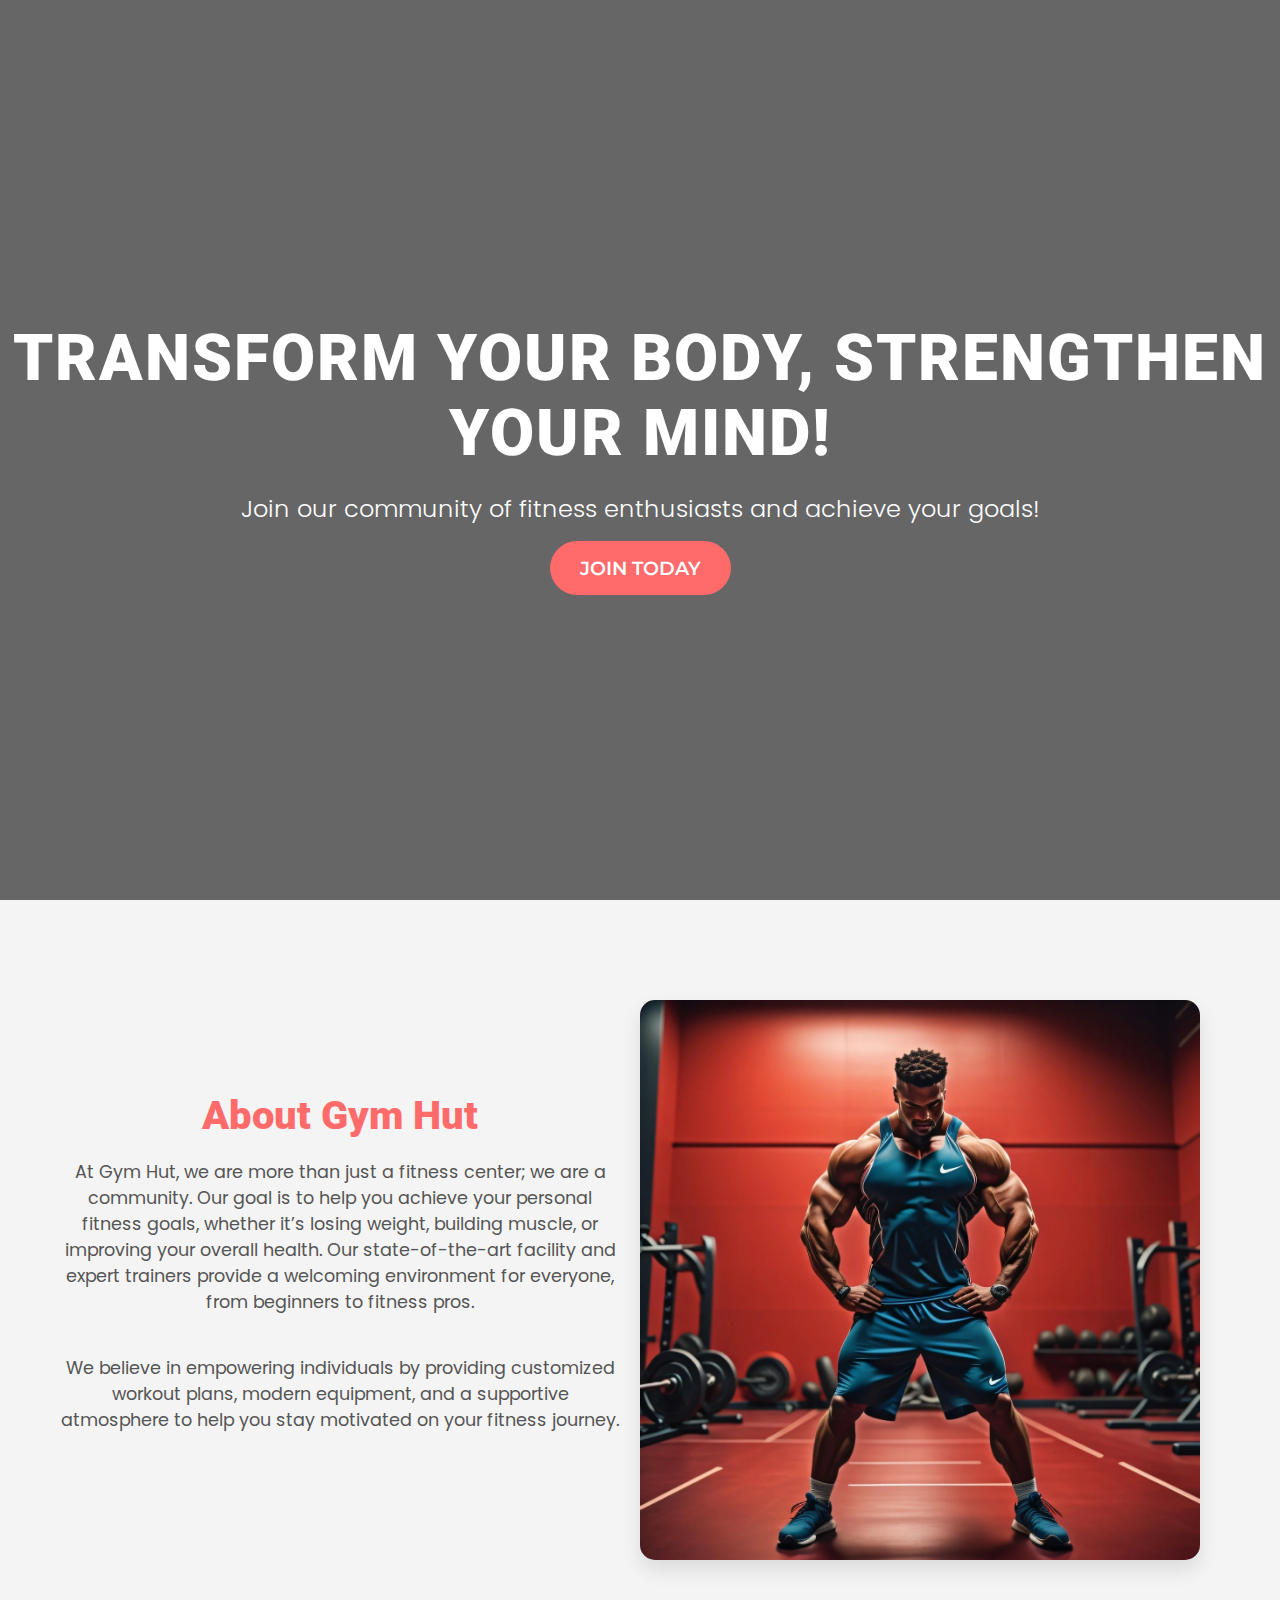
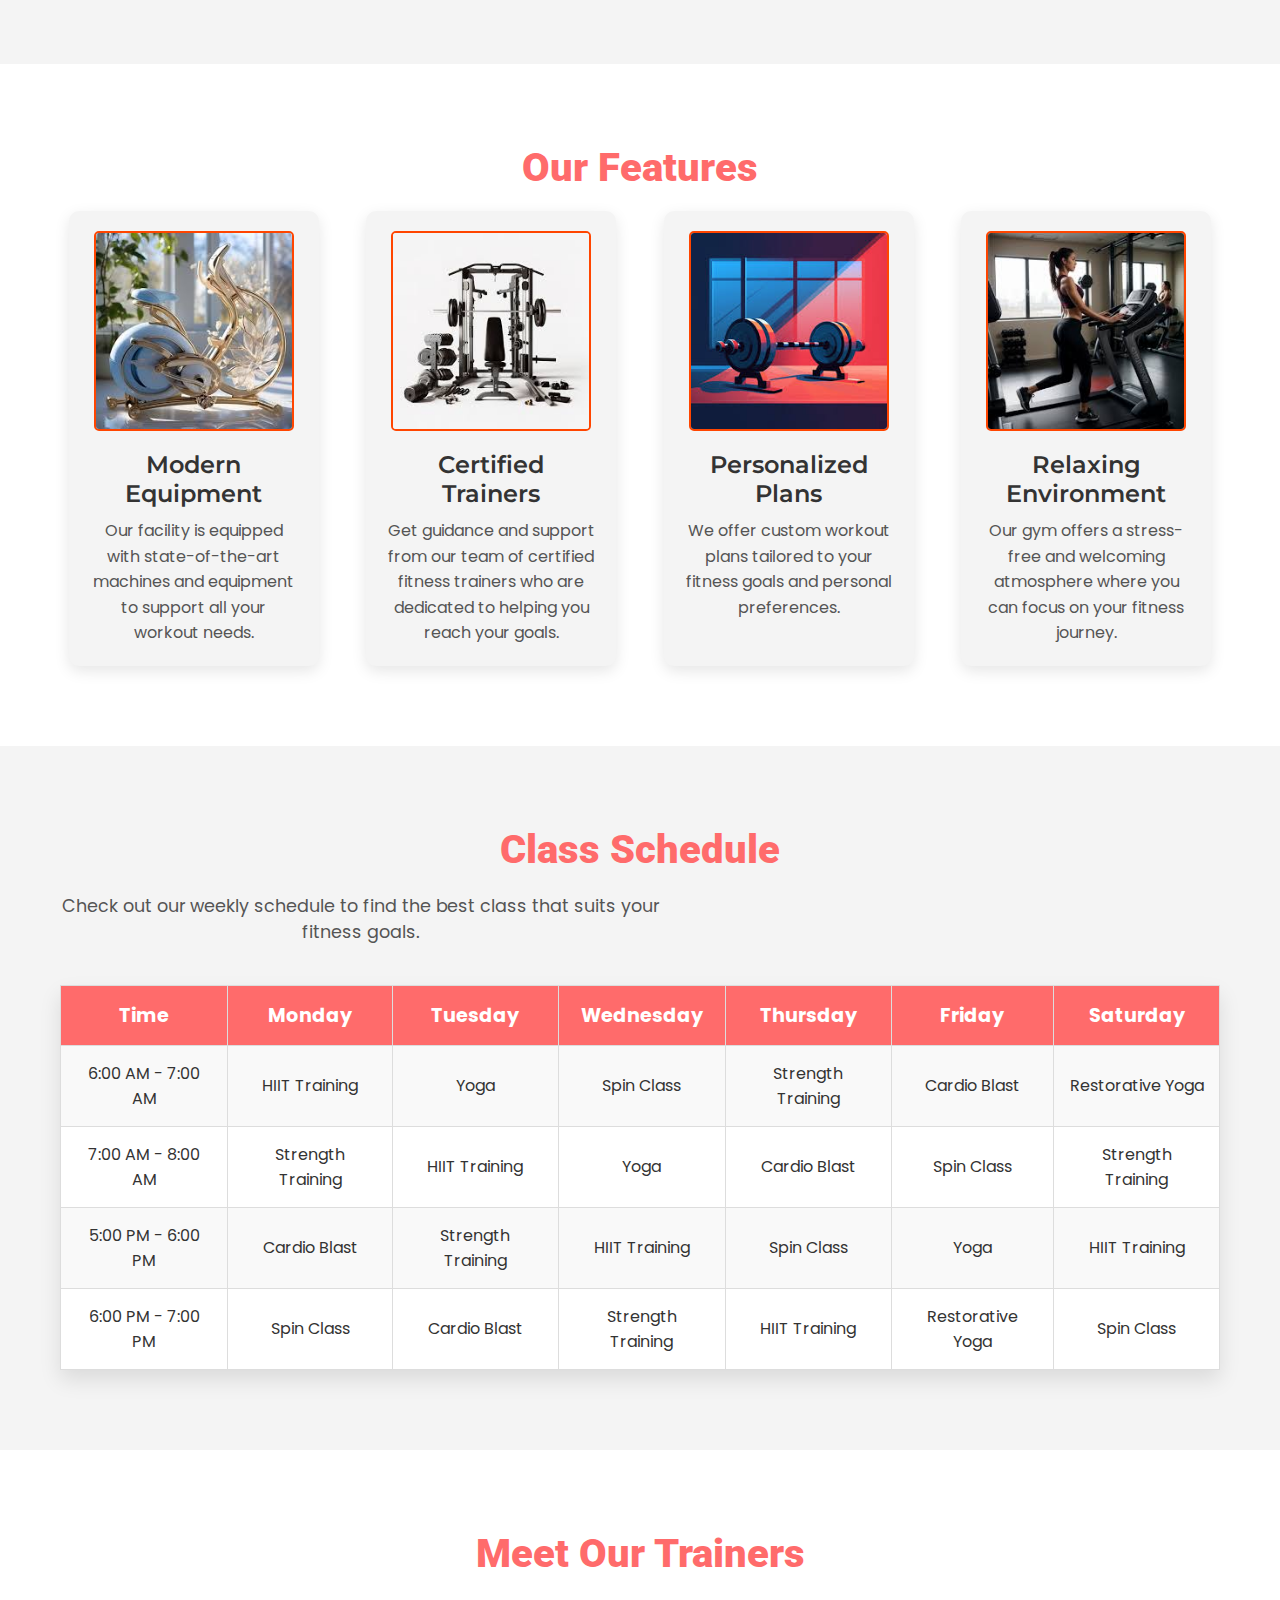
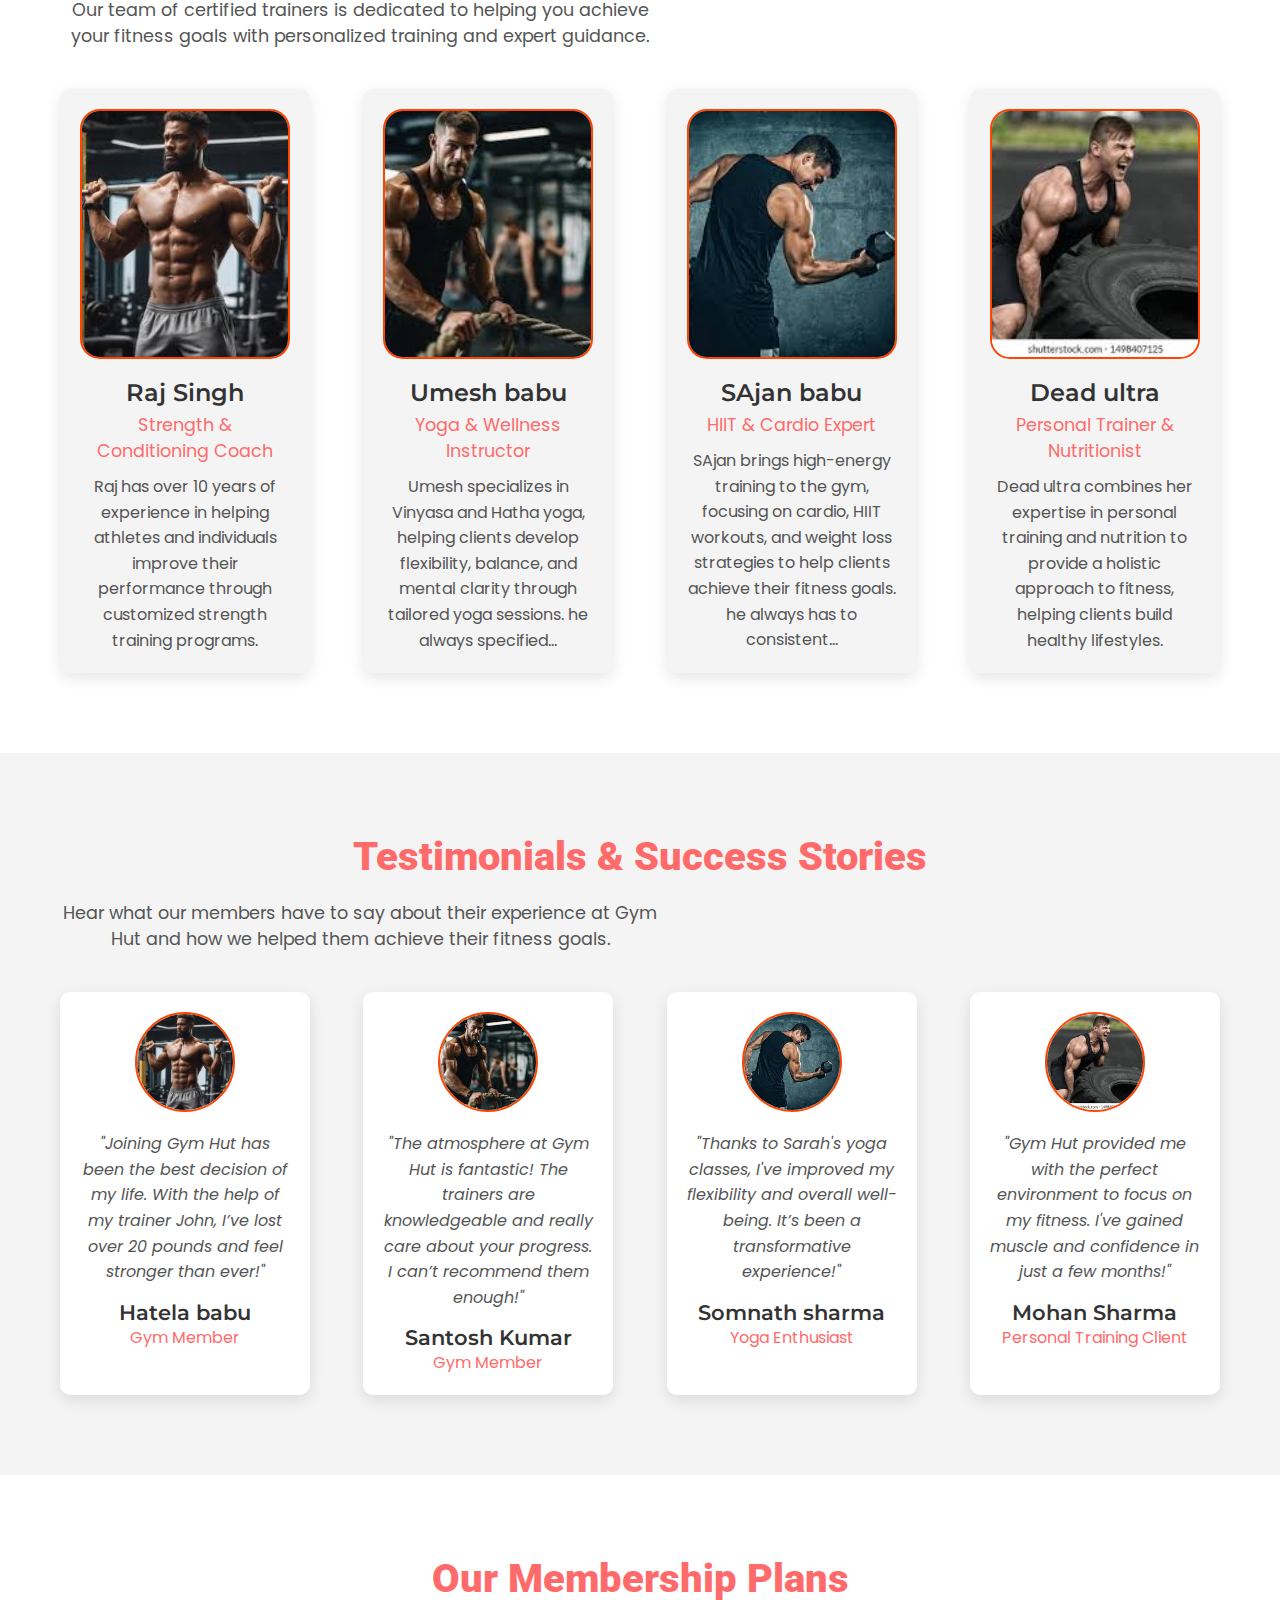
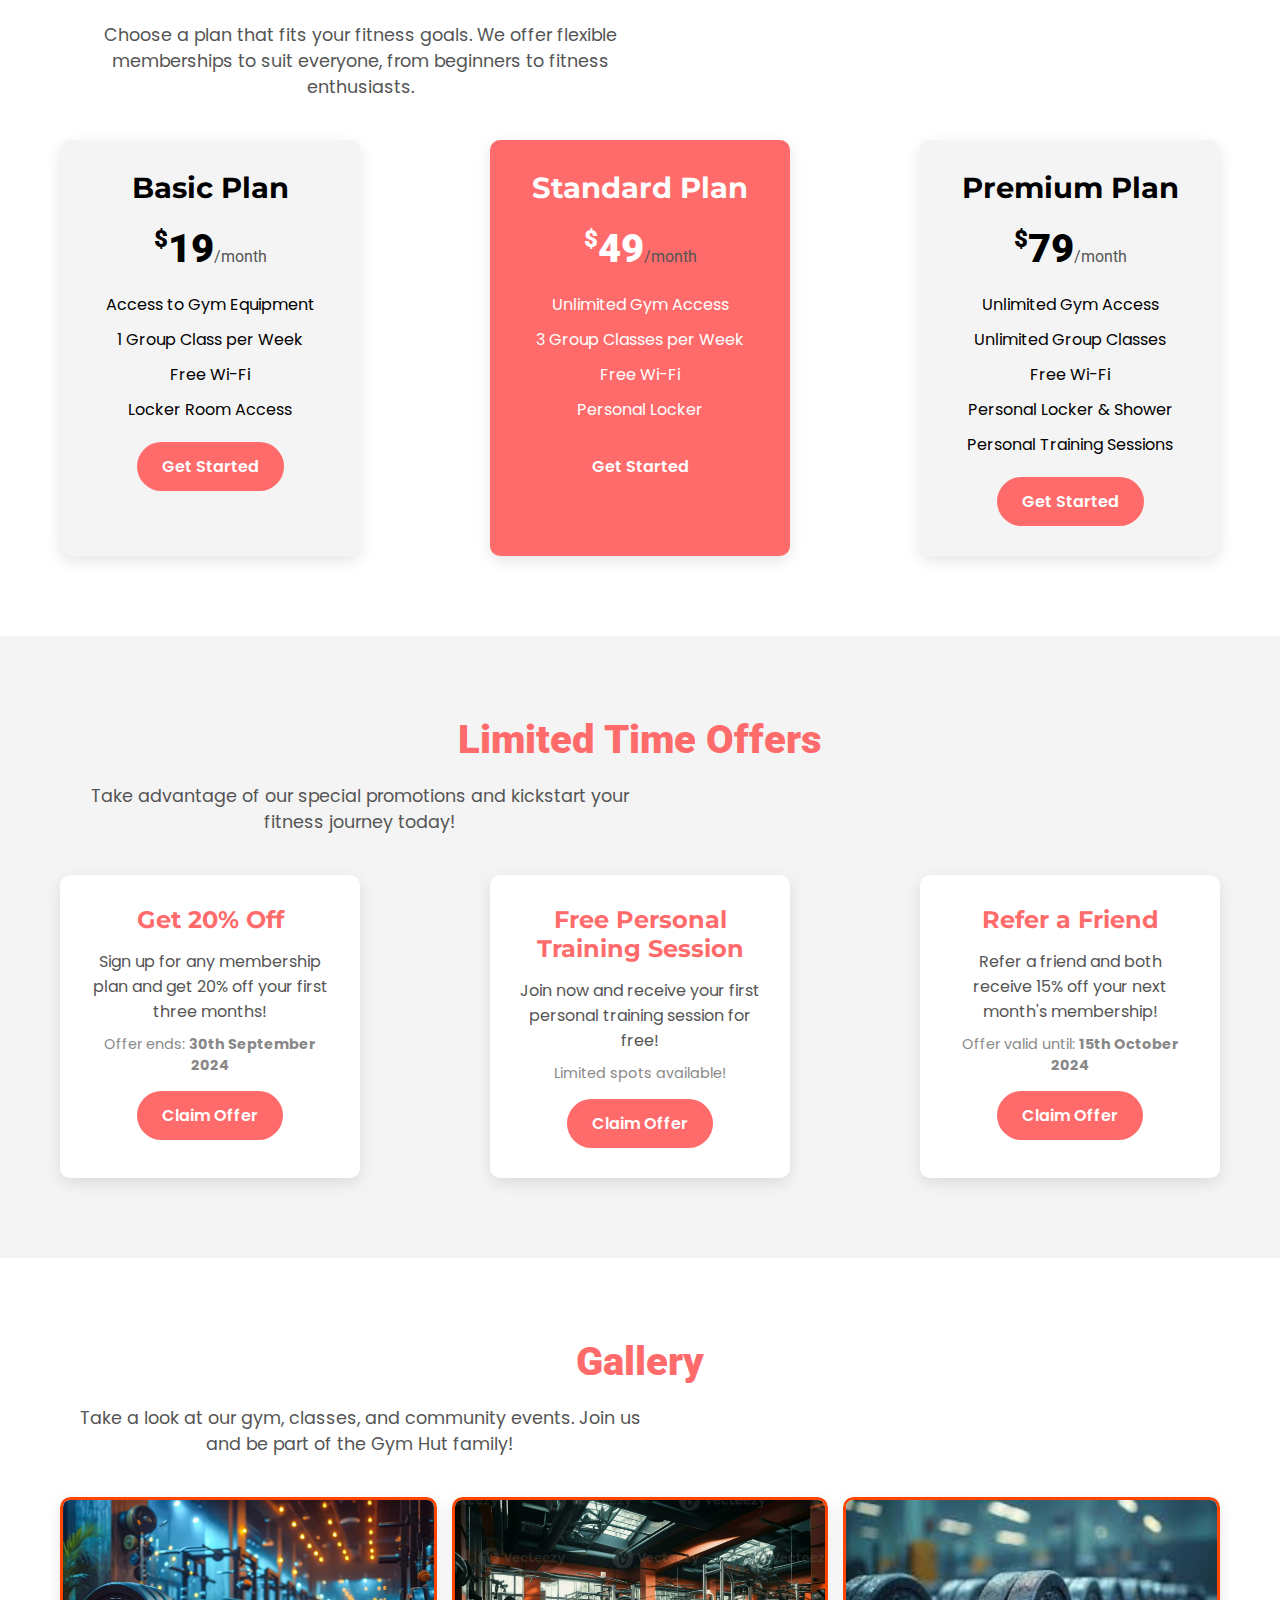
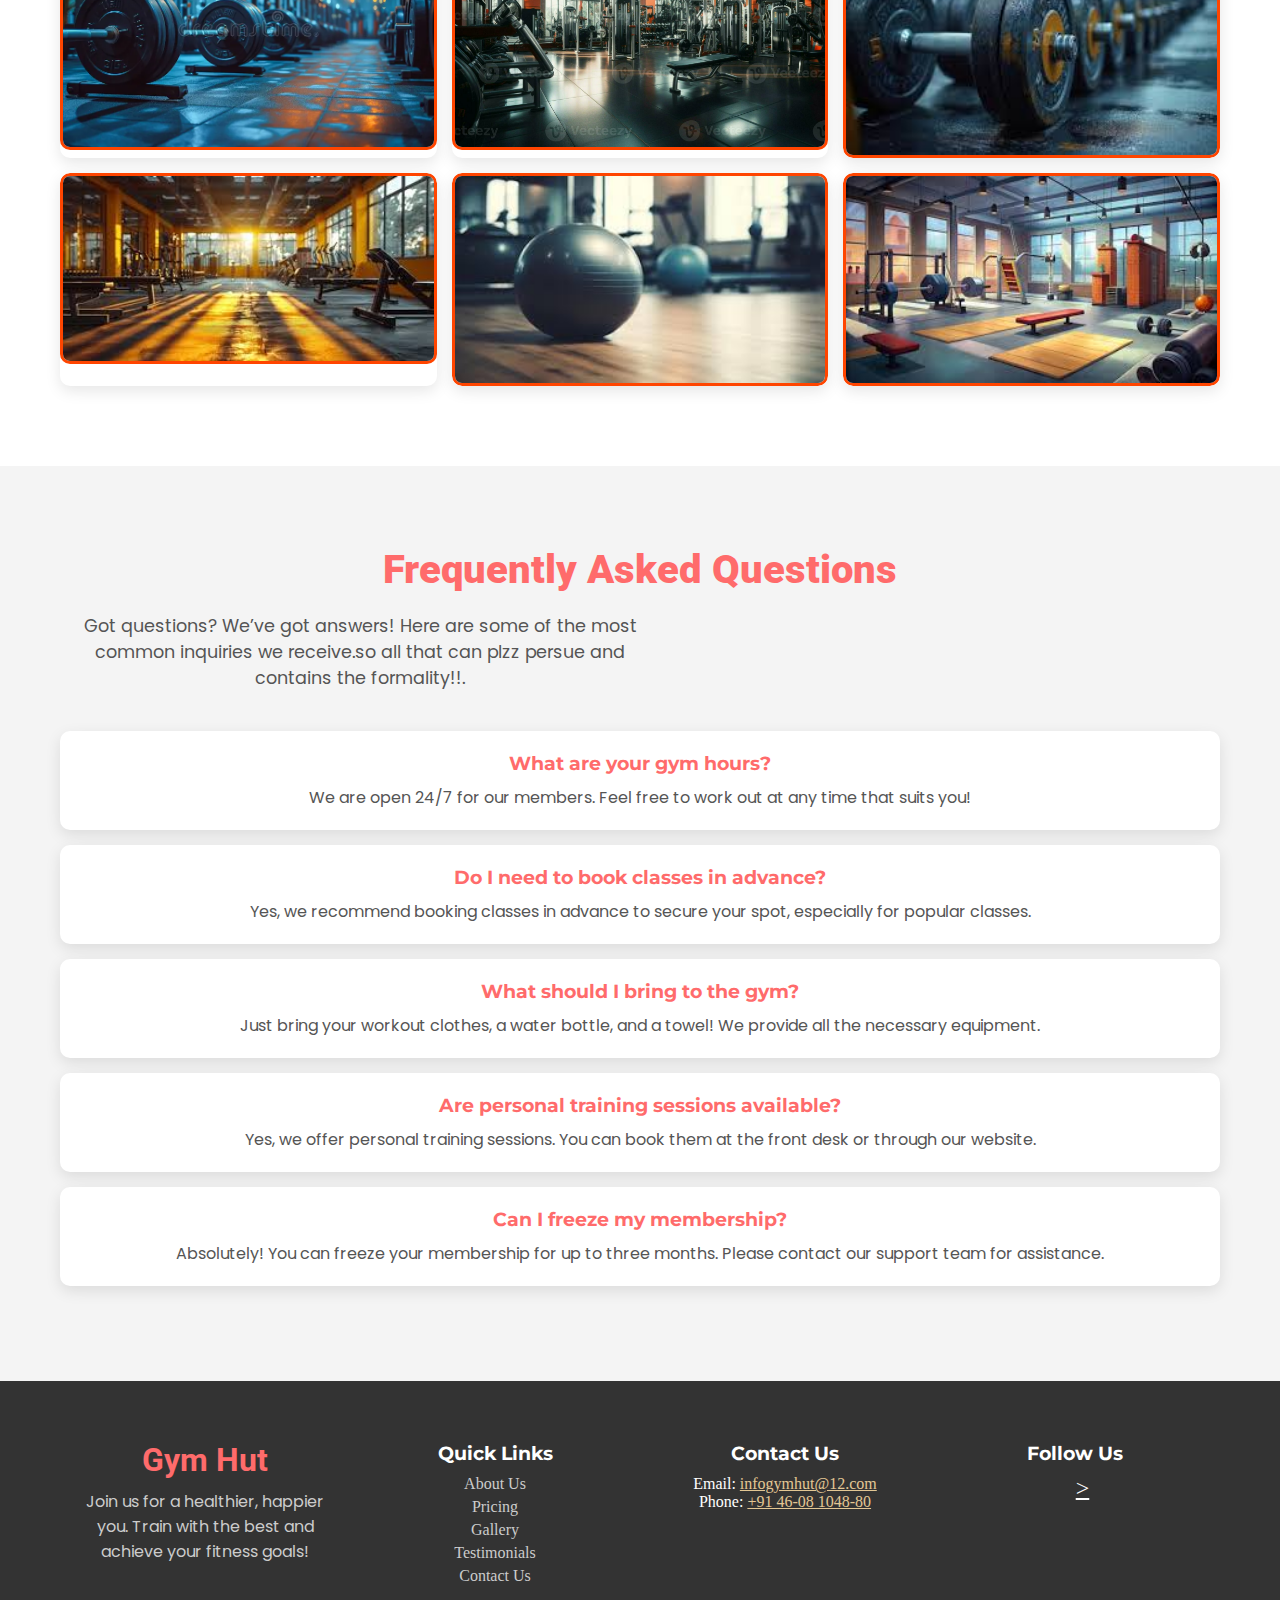
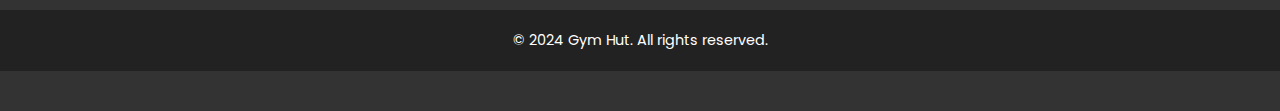
<file: index.html>
<!DOCTYPE html>
<html lang="en">
  <head>
    <meta charset="UTF-8" />
    <meta name="viewport" content="width=device-width, initial-scale=1.0" />
    <title>Gym Hut - Landing Page</title>
    <link
      href="https://fonts.googleapis.com/css2?family=Roboto:wght@900&family=Poppins:wght@300&family=Montserrat:wght@600&display=swap"
      rel="stylesheet"
    />
    <link rel="stylesheet" href="style.css" />
  </head>
  <body>
    <header class="hero-section">
      <div class="hero-content">
        <h1 class="main-title">Transform Your Body, Strengthen Your Mind!</h1>
        <p class="sub-title">
          Join our community of fitness enthusiasts and achieve your goals!
        </p>
        <a href="#signup" class="cta-button">Join Today</a>
      </div>
    </header>

    <!-- About Us Section -->
    <section class="about-us-section" id="about-us">
      <div class="about-us-container">
        <div class="about-us-text">
          <h2 class="section-title">About Gym Hut</h2>
          <p class="section-description">
            At Gym Hut, we are more than just a fitness center; we are a
            community. Our goal is to help you achieve your personal fitness
            goals, whether it’s losing weight, building muscle, or improving
            your overall health. Our state-of-the-art facility and expert
            trainers provide a welcoming environment for everyone, from
            beginners to fitness pros.
          </p>
          <p class="section-description">
            We believe in empowering individuals by providing customized workout
            plans, modern equipment, and a supportive atmosphere to help you
            stay motivated on your fitness journey.
          </p>
        </div>
        <div class="about-us-image">
          <img src="gym.webp" alt="Gym Interior" class="about-img" />
        </div>
      </div>
    </section>

    <!-- Features Section -->
    <section class="features-section" id="features">
      <div class="features-container">
        <h2 class="section-title">Our Features</h2>
        <div class="features-grid">
          <!-- Feature 1 -->
          <div class="feature-item">
            <div class="feature-icon">
              <img src="images.jpeg" alt="Modern Equipment Icon" />
            </div>
            <h3 class="feature-title">Modern Equipment</h3>
            <p class="feature-description">
              Our facility is equipped with state-of-the-art machines and
              equipment to support all your workout needs.
            </p>
          </div>

          <!-- Feature 2 -->
          <div class="feature-item">
            <div class="feature-icon">
              <img src="images (1).jpeg" alt="Certified Trainers Icon" />
            </div>
            <h3 class="feature-title">Certified Trainers</h3>
            <p class="feature-description">
              Get guidance and support from our team of certified fitness
              trainers who are dedicated to helping you reach your goals.
            </p>
          </div>

          <!-- Feature 3 -->
          <div class="feature-item">
            <div class="feature-icon">
              <img src="images (3).jpeg" alt="Personalized Plans Icon" />
            </div>
            <h3 class="feature-title">Personalized Plans</h3>
            <p class="feature-description">
              We offer custom workout plans tailored to your fitness goals and
              personal preferences.
            </p>
          </div>

          <!-- Feature 4 -->
          <div class="feature-item">
            <div class="feature-icon">
              <img src="images (2).jpeg" alt="Relaxing Environment Icon" />
            </div>
            <h3 class="feature-title">Relaxing Environment</h3>
            <p class="feature-description">
              Our gym offers a stress-free and welcoming atmosphere where you
              can focus on your fitness journey.
            </p>
          </div>
        </div>
      </div>
    </section>

    <!-- Class Schedule / Training Program Section -->
    <section class="schedule-section" id="schedule">
      <div class="schedule-container">
        <h2 class="section-title">Class Schedule</h2>
        <p class="section-description">
          Check out our weekly schedule to find the best class that suits your
          fitness goals.
        </p>

        <!-- Schedule Table -->
        <table class="schedule-table">
          <thead>
            <tr>
              <th>Time</th>
              <th>Monday</th>
              <th>Tuesday</th>
              <th>Wednesday</th>
              <th>Thursday</th>
              <th>Friday</th>
              <th>Saturday</th>
            </tr>
          </thead>
          <tbody>
            <tr>
              <td>6:00 AM - 7:00 AM</td>
              <td>HIIT Training</td>
              <td>Yoga</td>
              <td>Spin Class</td>
              <td>Strength Training</td>
              <td>Cardio Blast</td>
              <td>Restorative Yoga</td>
            </tr>
            <tr>
              <td>7:00 AM - 8:00 AM</td>
              <td>Strength Training</td>
              <td>HIIT Training</td>
              <td>Yoga</td>
              <td>Cardio Blast</td>
              <td>Spin Class</td>
              <td>Strength Training</td>
            </tr>
            <tr>
              <td>5:00 PM - 6:00 PM</td>
              <td>Cardio Blast</td>
              <td>Strength Training</td>
              <td>HIIT Training</td>
              <td>Spin Class</td>
              <td>Yoga</td>
              <td>HIIT Training</td>
            </tr>
            <tr>
              <td>6:00 PM - 7:00 PM</td>
              <td>Spin Class</td>
              <td>Cardio Blast</td>
              <td>Strength Training</td>
              <td>HIIT Training</td>
              <td>Restorative Yoga</td>
              <td>Spin Class</td>
            </tr>
          </tbody>
        </table>
      </div>
    </section>

    <!-- Trainers Section -->
    <section class="trainers-section" id="trainers">
      <div class="trainers-container">
        <h2 class="section-title">Meet Our Trainers</h2>
        <p class="section-description">
          Our team of certified trainers is dedicated to helping you achieve
          your fitness goals with personalized training and expert guidance.
        </p>

        <div class="trainers-grid">
          <!-- Trainer 1 -->
          <div class="trainer-item">
            <img src="trainer-1.jpeg" alt="Trainer 1" class="trainer-img" />
            <h3 class="trainer-name">Raj Singh</h3>
            <p class="trainer-role">Strength & Conditioning Coach</p>
            <p class="trainer-bio">
              Raj has over 10 years of experience in helping athletes and
              individuals improve their performance through customized strength
              training programs.
            </p>
          </div>

          <!-- Trainer 2 -->
          <div class="trainer-item">
            <img src="trainer-2.jpeg" alt="Trainer 2" class="trainer-img" />
            <h3 class="trainer-name">Umesh babu</h3>
            <p class="trainer-role">Yoga & Wellness Instructor</p>
            <p class="trainer-bio">
              Umesh specializes in Vinyasa and Hatha yoga, helping clients
              develop flexibility, balance, and mental clarity through tailored
              yoga sessions. he always specified...
            </p>
          </div>

          <!-- Trainer 3 -->
          <div class="trainer-item">
            <img src="trainer-3.jpeg" alt="Trainer 3" class="trainer-img" />
            <h3 class="trainer-name">SAjan babu</h3>
            <p class="trainer-role">HIIT & Cardio Expert</p>
            <p class="trainer-bio">
              SAjan brings high-energy training to the gym, focusing on cardio,
              HIIT workouts, and weight loss strategies to help clients achieve
              their fitness goals. he always has to consistent...
            </p>
          </div>

          <!-- Trainer 4 -->
          <div class="trainer-item">
            <img src="trainer-4.jpeg" alt="Trainer 4" class="trainer-img" />
            <h3 class="trainer-name">Dead ultra</h3>
            <p class="trainer-role">Personal Trainer & Nutritionist</p>
            <p class="trainer-bio">
              Dead ultra combines her expertise in personal training and nutrition to
              provide a holistic approach to fitness, helping clients build
              healthy lifestyles.
            </p>
          </div>
        </div>
      </div>
    </section>

    <!-- Testimonials & Success Stories Section -->
    <section class="testimonials-section" id="testimonials">
      <div class="testimonials-container">
        <h2 class="section-title">Testimonials & Success Stories</h2>
        <p class="section-description">
          Hear what our members have to say about their experience at Gym Hut
          and how we helped them achieve their fitness goals.
        </p>

        <div class="testimonials-grid">
          <!-- Testimonial 1 -->
          <div class="testimonial-item">
            <div class="testimonial-img-container">
              <img
                src="trainer-1.jpeg"
                alt="Testimonial 1"
                class="testimonial-img"
              />
            </div>
            <p class="testimonial-text">
              "Joining Gym Hut has been the best decision of my life. With the
              help of my trainer John, I’ve lost over 20 pounds and feel
              stronger than ever!"
            </p>
            <h3 class="testimonial-name">Hatela babu</h3>
            <p class="testimonial-role">Gym Member</p>
          </div>

          <!-- Testimonial 2 -->
          <div class="testimonial-item">
            <div class="testimonial-img-container">
              <img
                src="trainer-2.jpeg"
                alt="Testimonial 2"
                class="testimonial-img"
              />
            </div>
            <p class="testimonial-text">
              "The atmosphere at Gym Hut is fantastic! The trainers are
              knowledgeable and really care about your progress. I can’t
              recommend them enough!"
            </p>
            <h3 class="testimonial-name">Santosh Kumar</h3>
            <p class="testimonial-role">Gym Member</p>
          </div>

          <!-- Testimonial 3 -->
          <div class="testimonial-item">
            <div class="testimonial-img-container">
              <img
                src="trainer-3.jpeg"
                alt="Testimonial 3"
                class="testimonial-img"
              />
            </div>
            <p class="testimonial-text">
              "Thanks to Sarah's yoga classes, I've improved my flexibility and
              overall well-being. It’s been a transformative experience!"
            </p>
            <h3 class="testimonial-name">Somnath sharma</h3>
            <p class="testimonial-role">Yoga Enthusiast</p>
          </div>

          <!-- Testimonial 4 -->
          <div class="testimonial-item">
            <div class="testimonial-img-container">
              <img
                src="trainer-4.jpeg"
                alt="Testimonial 4"
                class="testimonial-img"
              />
            </div>
            <p class="testimonial-text">
              "Gym Hut provided me with the perfect environment to focus on my
              fitness. I've gained muscle and confidence in just a few months!"
            </p>
            <h3 class="testimonial-name">Mohan Sharma</h3>
            <p class="testimonial-role">Personal Training Client</p>
          </div>
        </div>
      </div>
    </section>

    <!-- Pricing Section -->
    <section class="pricing-section" id="pricing">
      <div class="pricing-container">
        <h2 class="section-title">Our Membership Plans</h2>
        <p class="section-description">
          Choose a plan that fits your fitness goals. We offer flexible
          memberships to suit everyone, from beginners to fitness enthusiasts.
        </p>

        <div class="pricing-grid">
          <!-- Basic Plan -->
          <div class="pricing-item">
            <h3 class="pricing-title">Basic Plan</h3>
            <p class="pricing-price">
              <span class="currency">$</span>19<span class="duration"
                >/month</span
              >
            </p>
            <ul class="pricing-features">
              <li>Access to Gym Equipment</li>
              <li>1 Group Class per Week</li>
              <li>Free Wi-Fi</li>
              <li>Locker Room Access</li>
            </ul>
            <a href="#" class="pricing-btn">Get Started</a>
          </div>

          <!-- Standard Plan -->
          <div class="pricing-item popular-plan">
            <h3 class="pricing-title">Standard Plan</h3>
            <p class="pricing-price">
              <span class="currency">$</span>49<span class="duration"
                >/month</span
              >
            </p>
            <ul class="pricing-features">
              <li>Unlimited Gym Access</li>
              <li>3 Group Classes per Week</li>
              <li>Free Wi-Fi</li>
              <li>Personal Locker</li>
            </ul>
            <a href="#" class="pricing-btn">Get Started</a>
          </div>

          <!-- Premium Plan -->
          <div class="pricing-item">
            <h3 class="pricing-title">Premium Plan</h3>
            <p class="pricing-price">
              <span class="currency">$</span>79<span class="duration"
                >/month</span
              >
            </p>
            <ul class="pricing-features">
              <li>Unlimited Gym Access</li>
              <li>Unlimited Group Classes</li>
              <li>Free Wi-Fi</li>
              <li>Personal Locker & Shower</li>
              <li>Personal Training Sessions</li>
            </ul>
            <a href="#" class="pricing-btn">Get Started</a>
          </div>
        </div>
      </div>
    </section>

    <!-- Promotions or Offers Section -->
    <section class="promotions-section" id="promotions">
      <div class="promotions-container">
        <h2 class="section-title">Limited Time Offers</h2>
        <p class="section-description">
          Take advantage of our special promotions and kickstart your fitness
          journey today!
        </p>

        <div class="promotions-grid">
          <!-- Offer 1 -->
          <div class="promotion-item">
            <h3 class="promotion-title">Get 20% Off</h3>
            <p class="promotion-details">
              Sign up for any membership plan and get 20% off your first three
              months!
            </p>
            <p class="promotion-expiry">
              Offer ends: <strong>30th September 2024</strong>
            </p>
            <a href="#" class="promotion-btn">Claim Offer</a>
          </div>

          <!-- Offer 2 -->
          <div class="promotion-item">
            <h3 class="promotion-title">Free Personal Training Session</h3>
            <p class="promotion-details">
              Join now and receive your first personal training session for
              free!
            </p>
            <p class="promotion-expiry">Limited spots available!</p>
            <a href="#" class="promotion-btn">Claim Offer</a>
          </div>

          <!-- Offer 3 -->
          <div class="promotion-item">
            <h3 class="promotion-title">Refer a Friend</h3>
            <p class="promotion-details">
              Refer a friend and both receive 15% off your next month's
              membership!
            </p>
            <p class="promotion-expiry">
              Offer valid until: <strong>15th October 2024</strong>
            </p>
            <a href="#" class="promotion-btn">Claim Offer</a>
          </div>
        </div>
      </div>
    </section>

    <!-- Gallery Section -->
    <section class="gallery-section" id="gallery">
      <div class="gallery-container">
        <h2 class="section-title">Gallery</h2>
        <p class="section-description">
          Take a look at our gym, classes, and community events. Join us and be
          part of the Gym Hut family!
        </p>

        <div class="gallery-grid">
          <!-- Gallery Item 1 -->
          <div class="gallery-item">
            <img
              src="element-1.webp"
              alt="Gallery Image 1"
              class="gallery-img"
            />
          </div>

          <!-- Gallery Item 2 -->
          <div class="gallery-item">
            <img
              src="element-2.jpg"
              alt="Gallery Image 2"
              class="gallery-img"
            />
          </div>

          <!-- Gallery Item 3 -->
          <div class="gallery-item">
            <img
              src="element-3.jpeg"
              alt="Gallery Image 3"
              class="gallery-img"
            />
          </div>

          <!-- Gallery Item 4 -->
          <div class="gallery-item">
            <img
              src="element-4.jpeg"
              alt="Gallery Image 4"
              class="gallery-img"
            />
          </div>

          <!-- Gallery Item 5 -->
          <div class="gallery-item">
            <img
              src="element-5.jpeg"
              alt="Gallery Image 5"
              class="gallery-img"
            />
          </div>

          <!-- Gallery Item 6 -->
          <div class="gallery-item">
            <img
              src="element-6.jpeg"
              alt="Gallery Image 6"
              class="gallery-img"
            />
          </div>
        </div>
      </div>
    </section>

    <!-- FAQ Section -->
    <section class="faq-section" id="faq">
      <div class="faq-container">
        <h2 class="section-title">Frequently Asked Questions</h2>
        <p class="section-description">
          Got questions? We’ve got answers! Here are some of the most common
          inquiries we receive.so all that can plzz persue and contains the formality!!. 
        </p>

        <div class="faq-item">
          <h3 class="faq-question">What are your gym hours?</h3>
          <p class="faq-answer">
            We are open 24/7 for our members. Feel free to work out at any time
            that suits you!
          </p>
        </div>

        <div class="faq-item">
          <h3 class="faq-question">Do I need to book classes in advance?</h3>
          <p class="faq-answer">
            Yes, we recommend booking classes in advance to secure your spot,
            especially for popular classes.
          </p>
        </div>

        <div class="faq-item">
          <h3 class="faq-question">What should I bring to the gym?</h3>
          <p class="faq-answer">
            Just bring your workout clothes, a water bottle, and a towel! We
            provide all the necessary equipment.
          </p>
        </div>

        <div class="faq-item">
          <h3 class="faq-question">
            Are personal training sessions available?
          </h3>
          <p class="faq-answer">
            Yes, we offer personal training sessions. You can book them at the
            front desk or through our website.
          </p>
        </div>

        <div class="faq-item">
          <h3 class="faq-question">Can I freeze my membership?</h3>
          <p class="faq-answer">
            Absolutely! You can freeze your membership for up to three months.
            Please contact our support team for assistance.
          </p>
        </div>
      </div>
    </section>

    <!-- Footer Section -->
    <footer class="footer-section">
      <div class="footer-container">
        <div class="footer-info">
          <h3 class="footer-title">Gym Hut</h3>
          <p class="footer-description">
            Join us for a healthier, happier you. Train with the best and
            achieve your fitness goals!
          </p>
        </div>

        <div class="footer-links">
          <h4 class="footer-heading">Quick Links</h4>
          <ul class="footer-list">
            <li><a href="#about">About Us</a></li>
            <li><a href="#pricing">Pricing</a></li>
            <li><a href="#gallery">Gallery</a></li>
            <li><a href="#testimonials">Testimonials</a></li>
            <li><a href="#contact">Contact Us</a></li>
          </ul>
        </div>

        <div class="footer-contact">
          <h4 class="footer-heading">Contact Us</h4>
          <p>Email: <a href="mailto:info@gymhut.com">infogymhut@12.com</a></p>
          <p>Phone: <a href="tel:+1234567890">+91 46-08 1048-80</a></p>
        </div>

        <div class="footer-social">
          <h4 class="footer-heading">Follow Us</h4>
          <div class="social-icons">
            <a href="#" aria-label="Facebook"
            <i class="fa-brands fa-facebook"></i>
            </a>
            <a href="#" aria-label="Twitter"><i class="fab fa-twitter"></i></a>
            <a href="#" aria-label="Instagram"
              ><i class="fa-brands fa-instagram"></i>></i
            ></a>
            <a href="#" aria-label="YouTube">
              <i class="fa-brands fa-youtube"></i></a>
          </div>
        </div>
      </div>

      <div class="footer-bottom">
        <p>&copy; 2024 Gym Hut. All rights reserved.</p>
      </div>
    </footer>
  </body>
</html>
</file>
<file: style.css>
/* General Reset */
* {
    margin: 0;
    padding: 0;
    box-sizing: border-box;
}

/* Hero Section Styles */
.hero-section {
    background-image: url('https://your-gym-image-url.jpg'); /* Replace with your image */
    background-size: cover;
    background-position: center;
    height: 100vh;
    display: flex;
    justify-content: center;
    align-items: center;
    text-align: center;
    color: white;
    position: relative;
}

/* Overlay for better text visibility */
.hero-section::before {
    content: '';
    position: absolute;
    top: 0;
    left: 0;
    width: 100%;
    height: 100%;
    background-color: rgba(0, 0, 0, 0.6); /* Dark overlay */
    z-index: 1;
}

.hero-content {
    z-index: 2; /* Ensures content is above the overlay */
}

/* Main Title */
.main-title {
    font-family: 'Roboto', sans-serif; /* Bold and striking font */
    font-size: 4rem;
    font-weight: 900;
    letter-spacing: 2px;
    margin-bottom: 20px;
    text-transform: uppercase;
}

/* Sub Title */
.sub-title {
    font-family: 'Poppins', sans-serif; /* Light and modern font */
    font-size: 1.5rem;
    font-weight: 300;
    margin-bottom: 30px;
}

/* CTA Button */
.cta-button {
    font-family: 'Montserrat', sans-serif; /* Balanced font for call to action */
    font-size: 1.2rem;
    font-weight: 600;
    background-color: #ff6b6b;
    color: white;
    padding: 15px 30px;
    border: none;
    border-radius: 30px;
    text-transform: uppercase;
    text-decoration: none;
    transition: background-color 0.3s ease;
}

.cta-button:hover {
    background-color: #ff4757;
    cursor: pointer;
}

/* About Us Section Styles */
.about-us-section {
    padding: 80px 0;
    background-color: #f4f4f4;
    text-align: center;
}

.about-us-container {
    display: flex;
    flex-wrap: wrap;
    justify-content: center;
    align-items: center;
    max-width: 1200px;
    margin: 0 auto;
    padding: 0 20px;
}

.about-us-text {
    flex: 1;
    min-width: 300px;
    max-width: 600px;
}

.about-us-image {
    flex: 1;
    min-width: 300px;
    max-width: 600px;
    padding: 20px;
}

.about-img {
    width: 100%;
    border-radius: 15px;
    box-shadow: 0px 10px 20px rgba(0, 0, 0, 0.1);
}

/* Section Title */
.section-title {
    font-family: 'Roboto', sans-serif;
    font-size: 2.5rem;
    font-weight: 900;
    margin-bottom: 20px;
    color: #ff6b6b;
}

/* Section Description */
.section-description {
    font-family: 'Poppins', sans-serif;
    font-size: 1.1rem;
    margin-bottom: 20px;
    color: #555;
    text-align: left;
    max-width: 600px;
}

/* Responsive Design */
@media (max-width: 768px) {
    .about-us-container {
        flex-direction: column;
    }

    .about-us-text, .about-us-image {
        max-width: 100%;
        margin-bottom: 20px;
    }
}

/* Features Section Styles */
.features-section {
    padding: 80px 0;
    background-color: #fff;
    text-align: center;
}

.features-container {
    max-width: 1200px;
    margin: 0 auto;
    padding: 0 20px;
}

/* Section Title */
.section-title {
    font-family: 'Roboto', sans-serif;
    font-size: 2.5rem;
    font-weight: 900;
    margin-bottom: 40px;
    color: #ff6b6b;
}

/* Features Grid */
.features-grid {
    display: flex;
    justify-content: space-around;
    flex-wrap: wrap;
    gap: 30px;
}

/* Individual Feature Item */
.feature-item {
    background-color: #f4f4f4;
    padding: 20px;
    border-radius: 10px;
    width: 250px;
    box-shadow: 0px 5px 15px rgba(0, 0, 0, 0.1);
    transition: transform 0.3s ease-in-out;
}

/* Hover Effect for Feature Item */
.feature-item:hover {
    transform: translateY(-10px);
}

/* Feature Icon */
.feature-icon {
    margin-bottom: 15px;
}

.feature-icon img {
    width: 200px;
    height: 200px;
    border-radius: 5px;
    border: 2px solid orangered;
}

/* Feature Title */
.feature-title {
    font-family: 'Montserrat', sans-serif;
    font-size: 1.5rem;
    font-weight: 600;
    margin-bottom: 10px;
    color: #333;
}

/* Feature Description */
.feature-description {
    font-family: 'Poppins', sans-serif;
    font-size: 1rem;
    color: #555;
    line-height: 1.6;
}

/* Responsive Design */
@media (max-width: 768px) {
    .features-grid {
        flex-direction: column;
        align-items: center;
    }

    .feature-item {
        width: 90%;
    }
}

/* Class Schedule Section */
.schedule-section {
    padding: 80px 0;
    background-color: #f4f4f4;
    text-align: center;
}

.schedule-container {
    max-width: 1200px;
    margin: 0 auto;
    padding: 0 20px;
}

/* Section Title */
.section-title {
    font-family: 'Roboto', sans-serif;
    font-size: 2.5rem;
    font-weight: 900;
    margin-bottom: 20px;
    color: #ff6b6b;
}

/* Section Description */
.section-description {
    font-family: 'Poppins', sans-serif;
    font-size: 1.1rem;
    margin-bottom: 40px;
    color: #555;
    text-align: center;
}

/* Schedule Table */
.schedule-table {
    width: 100%;
    border-collapse: collapse;
    margin: 0 auto;
    box-shadow: 0px 10px 20px rgba(0, 0, 0, 0.1);
    background-color: #fff;
}

.schedule-table th, .schedule-table td {
    font-family: 'Poppins', sans-serif;
    padding: 15px;
    text-align: center;
    border: 1px solid #ddd;
}

.schedule-table th {
    background-color: #ff6b6b;
    color: #fff;
    font-size: 1.2rem;
}

.schedule-table td {
    font-size: 1rem;
    color: #333;
}

/* Alternate Row Background */
.schedule-table tbody tr:nth-child(odd) {
    background-color: #f9f9f9;
}

/* Responsive Design */
@media (max-width: 768px) {
    .schedule-table {
        width: 100%;
        font-size: 0.9rem;
    }

    .schedule-table th, .schedule-table td {
        padding: 10px;
    }

    .section-title {
        font-size: 2rem;
    }
}

/* Trainers Section Styles */
.trainers-section {
    padding: 80px 0;
    background-color: #fff;
    text-align: center;
}

.trainers-container {
    max-width: 1200px;
    margin: 0 auto;
    padding: 0 20px;
}

/* Section Title */
.section-title {
    font-family: 'Roboto', sans-serif;
    font-size: 2.5rem;
    font-weight: 900;
    margin-bottom: 20px;
    color: #ff6b6b;
}

/* Section Description */
.section-description {
    font-family: 'Poppins', sans-serif;
    font-size: 1.1rem;
    margin-bottom: 40px;
    color: #555;
    text-align: center;
}

/* Trainers Grid */
.trainers-grid {
    display: flex;
    justify-content: space-between;
    flex-wrap: wrap;
    gap: 30px;
}

/* Individual Trainer Item */
.trainer-item {
    background-color: #f4f4f4;
    padding: 20px;
    border-radius: 10px;
    width: 250px;
    box-shadow: 0px 5px 15px rgba(0, 0, 0, 0.1);
    text-align: center;
    transition: transform 0.3s ease-in-out;
}

/* Hover Effect for Trainer Item */
.trainer-item:hover {
    transform: translateY(-10px);
}

/* Trainer Image */
.trainer-img {
    width: 100%;
    height: 250px;
    object-fit: cover;
    border-radius: 10px;
    margin-bottom: 15px;
    border-radius: 20px;
    border: 2px solid orangered;
}

/* Trainer Name */
.trainer-name {
    font-family: 'Montserrat', sans-serif;
    font-size: 1.5rem;
    font-weight: 600;
    color: #333;
    margin-bottom: 5px;
}

/* Trainer Role */
.trainer-role {
    font-family: 'Poppins', sans-serif;
    font-size: 1.1rem;
    color: #ff6b6b;
    margin-bottom: 10px;
}

/* Trainer Bio */
.trainer-bio {
    font-family: 'Poppins', sans-serif;
    font-size: 1rem;
    color: #555;
    line-height: 1.6;
}

/* Responsive Design */
@media (max-width: 768px) {
    .trainers-grid {
        flex-direction: column;
        align-items: center;
    }

    .trainer-item {
        width: 90%;
    }
}

/* Testimonials Section */
.testimonials-section {
    padding: 80px 0;
    background-color: #f4f4f4;
    text-align: center;
}

.testimonials-container {
    max-width: 1200px;
    margin: 0 auto;
    padding: 0 20px;
}

/* Section Title */
.section-title {
    font-family: 'Roboto', sans-serif;
    font-size: 2.5rem;
    font-weight: 900;
    margin-bottom: 20px;
    color: #ff6b6b;
}

/* Section Description */
.section-description {
    font-family: 'Poppins', sans-serif;
    font-size: 1.1rem;
    margin-bottom: 40px;
    color: #555;
    text-align: center;
}

/* Testimonials Grid */
.testimonials-grid {
    display: flex;
    justify-content: space-between;
    flex-wrap: wrap;
    gap: 30px;
}

/* Individual Testimonial Item */
.testimonial-item {
    background-color: #fff;
    padding: 20px;
    border-radius: 10px;
    width: 250px;
    box-shadow: 0px 5px 15px rgba(0, 0, 0, 0.1);
    text-align: center;
    transition: transform 0.3s ease-in-out;
}

/* Hover Effect for Testimonial Item */
.testimonial-item:hover {
    transform: translateY(-10px);
}

/* Testimonial Image */
.testimonial-img-container {
    margin-bottom: 15px;
}

.testimonial-img {
    width: 100px;
    height: 100px;
    object-fit: cover;
    border-radius: 50%;
    margin: 0 auto;
    border: 2px solid orangered;
}

/* Testimonial Text */
.testimonial-text {
    font-family: 'Poppins', sans-serif;
    font-size: 1rem;
    color: #555;
    margin-bottom: 15px;
    font-style: italic;
    line-height: 1.6;
}

/* Testimonial Name */
.testimonial-name {
    font-family: 'Montserrat', sans-serif;
    font-size: 1.3rem;
    font-weight: 600;
    color: #333;
}

/* Testimonial Role */
.testimonial-role {
    font-family: 'Poppins', sans-serif;
    font-size: 1rem;
    color: #ff6b6b;
}

/* Responsive Design */
@media (max-width: 768px) {
    .testimonials-grid {
        flex-direction: column;
        align-items: center;
    }

    .testimonial-item {
        width: 90%;
    }
}

/* Pricing Section */
.pricing-section {
    padding: 80px 0;
    background-color: #fff;
    text-align: center;
}

.pricing-container {
    max-width: 1200px;
    margin: 0 auto;
    padding: 0 20px;
}

/* Section Title */
.section-title {
    font-family: 'Roboto', sans-serif;
    font-size: 2.5rem;
    font-weight: 900;
    margin-bottom: 20px;
    color: #ff6b6b;
}

/* Section Description */
.section-description {
    font-family: 'Poppins', sans-serif;
    font-size: 1.1rem;
    margin-bottom: 40px;
    color: #555;
    text-align: center;
}

/* Pricing Grid */
.pricing-grid {
    display: flex;
    justify-content: space-between;
    flex-wrap: wrap;
    gap: 30px;
}

/* Individual Pricing Item */
.pricing-item {
    background-color: #f4f4f4;
    padding: 30px;
    border-radius: 10px;
    width: 300px;
    box-shadow: 0px 5px 15px rgba(0, 0, 0, 0.1);
    text-align: center;
    transition: transform 0.3s ease-in-out;
}

/* Highlight the Popular Plan */
.popular-plan {
    background-color: #ff6b6b;
    color: #fff;
}

/* Pricing Title */
.pricing-title {
    font-family: 'Montserrat', sans-serif;
    font-size: 1.8rem;
    font-weight: 700;
    margin-bottom: 20px;
    color: inherit;
}

/* Pricing Price */
.pricing-price {
    font-family: 'Roboto', sans-serif;
    font-size: 2.5rem;
    font-weight: 900;
    color: inherit;
}

.pricing-price .currency {
    font-size: 1.5rem;
    vertical-align: top;
}

.pricing-price .duration {
    font-size: 1rem;
    font-weight: 400;
    color: #555;
}

/* Pricing Features List */
.pricing-features {
    list-style-type: none;
    padding: 0;
    margin: 20px 0;
}

.pricing-features li {
    font-family: 'Poppins', sans-serif;
    font-size: 1rem;
    margin: 10px 0;
    color: inherit;
}

/* Pricing Button */
.pricing-btn {
    display: inline-block;
    padding: 12px 25px;
    background-color: #ff6b6b;
    color: #fff;
    border-radius: 25px;
    font-family: 'Poppins', sans-serif;
    font-size: 1rem;
    font-weight: 600;
    text-decoration: none;
    transition: background-color 0.3s ease-in-out;
}

.pricing-btn:hover {
    background-color: #e55555;
}

/* Hover Effect for Pricing Item */
.pricing-item:hover {
    transform: translateY(-10px);
}

/* Highlight Popular Plan on Hover */
.popular-plan:hover {
    background-color: #ff5050;
}

/* Responsive Design */
@media (max-width: 768px) {
    .pricing-grid {
        flex-direction: column;
        align-items: center;
    }

    .pricing-item {
        width: 90%;
    }
}

/* Promotions Section */
.promotions-section {
    padding: 80px 0;
    background-color: #f4f4f4;
    text-align: center;
}

.promotions-container {
    max-width: 1200px;
    margin: 0 auto;
    padding: 0 20px;
}

/* Section Title */
.section-title {
    font-family: 'Roboto', sans-serif;
    font-size: 2.5rem;
    font-weight: 900;
    margin-bottom: 20px;
    color: #ff6b6b;
}

/* Section Description */
.section-description {
    font-family: 'Poppins', sans-serif;
    font-size: 1.1rem;
    margin-bottom: 40px;
    color: #555;
}

/* Promotions Grid */
.promotions-grid {
    display: flex;
    justify-content: space-between;
    flex-wrap: wrap;
    gap: 30px;
}

/* Individual Promotion Item */
.promotion-item {
    background-color: #fff;
    padding: 30px;
    border-radius: 10px;
    width: 300px;
    box-shadow: 0px 5px 15px rgba(0, 0, 0, 0.1);
    text-align: center;
    transition: transform 0.3s ease-in-out;
}

/* Hover Effect for Promotion Item */
.promotion-item:hover {
    transform: translateY(-10px);
}

/* Promotion Title */
.promotion-title {
    font-family: 'Montserrat', sans-serif;
    font-size: 1.5rem;
    font-weight: 700;
    color: #ff6b6b;
    margin-bottom: 15px;
}

/* Promotion Details */
.promotion-details {
    font-family: 'Poppins', sans-serif;
    font-size: 1rem;
    color: #555;
    margin: 10px 0;
}

/* Promotion Expiry */
.promotion-expiry {
    font-family: 'Poppins', sans-serif;
    font-size: 0.9rem;
    color: #888;
    margin-bottom: 15px;
}

/* Promotion Button */
.promotion-btn {
    display: inline-block;
    padding: 12px 25px;
    background-color: #ff6b6b;
    color: #fff;
    border-radius: 25px;
    font-family: 'Poppins', sans-serif;
    font-size: 1rem;
    font-weight: 600;
    text-decoration: none;
    transition: background-color 0.3s ease-in-out;
}

.promotion-btn:hover {
    background-color: #e55555;
}

/* Responsive Design */
@media (max-width: 768px) {
    .promotions-grid {
        flex-direction: column;
        align-items: center;
    }

    .promotion-item {
        width: 90%;
    }
}

/* Gallery Section */
.gallery-section {
    padding: 80px 0;
    background-color: #fff;
    text-align: center;
}

.gallery-container {
    max-width: 1200px;
    margin: 0 auto;
    padding: 0 20px;
}

/* Section Title */
.section-title {
    font-family: 'Roboto', sans-serif;
    font-size: 2.5rem;
    font-weight: 900;
    margin-bottom: 20px;
    color: #ff6b6b;
}

/* Section Description */
.section-description {
    font-family: 'Poppins', sans-serif;
    font-size: 1.1rem;
    margin-bottom: 40px;
    color: #555;
}

/* Gallery Grid */
.gallery-grid {
    display: grid;
    grid-template-columns: repeat(auto-fill, minmax(300px, 1fr));
    gap: 15px;
}

/* Individual Gallery Item */
.gallery-item {
    overflow: hidden;
    border-radius: 10px;
    box-shadow: 0px 5px 15px rgba(0, 0, 0, 0.1);
    transition: transform 0.3s ease-in-out;
}

/* Hover Effect for Gallery Item */
.gallery-item:hover {
    transform: scale(1.05);
}

/* Gallery Image */
.gallery-img {
    width: 100%;
    height: auto;
    display: block;
    border-radius: 10px;
    border: 3.5px solid orangered;
}

/* Responsive Design */
@media (max-width: 768px) {
    .gallery-grid {
        gap: 10px;
    }

    .gallery-item {
        border-radius: 8px;
    }
}

/* FAQ Section */
.faq-section {
    padding: 80px 0;
    background-color: #f4f4f4;
    text-align: center;
}

.faq-container {
    max-width: 1200px;
    margin: 0 auto;
    padding: 0 20px;
}

/* Section Title */
.section-title {
    font-family: 'Roboto', sans-serif;
    font-size: 2.5rem;
    font-weight: 900;
    margin-bottom: 20px;
    color: #ff6b6b;
}

/* Section Description */
.section-description {
    font-family: 'Poppins', sans-serif;
    font-size: 1.1rem;
    margin-bottom: 40px;
    color: #555;
}

/* FAQ Item */
.faq-item {
    background-color: #fff;
    margin: 15px 0;
    padding: 20px;
    border-radius: 10px;
    box-shadow: 0px 5px 15px rgba(0, 0, 0, 0.1);
    transition: background-color 0.3s ease-in-out;
}

/* FAQ Question */
.faq-question {
    font-family: 'Montserrat', sans-serif;
    font-size: 1.2rem;
    font-weight: 700;
    cursor: pointer;
    color: #ff6b6b;
}

/* FAQ Answer */
.faq-answer {
    font-family: 'Poppins', sans-serif;
    font-size: 1rem;
    color: #555;
    margin-top: 10px;
}

/* Hover Effect for FAQ Item */
.faq-item:hover {
    background-color: #f9f9f9;
}

/* Responsive Design */
@media (max-width: 768px) {
    .faq-container {
        padding: 0 10px;
    }
}

/* Footer Section */
.footer-section {
    padding: 40px 0;
    background-color: #333;
    color: #fff;
    text-align: center;
}

.footer-container {
    max-width: 1200px;
    margin: 0 auto;
    padding: 0 20px;
    display: flex;
    flex-wrap: wrap;
    justify-content: space-between;
}

/* Footer Info */
.footer-info {
    flex: 1;
    margin: 20px;
}

.footer-title {
    font-family: 'Roboto', sans-serif;
    font-size: 2rem;
    margin-bottom: 10px;
    color: #ff6b6b;
}

.footer-description {
    font-family: 'Poppins', sans-serif;
    font-size: 1rem;
    color: #ccc;
}

/* Footer Links */
.footer-links {
    flex: 1;
    margin: 20px;
}

.footer-heading {
    font-family: 'Montserrat', sans-serif;
    font-size: 1.2rem;
    margin-bottom: 10px;
}

.footer-list {
    list-style-type: none;
    padding: 0;
}

.footer-list li {
    margin: 5px 0;
}

.footer-list a {
    color: #ccc; 
    text-decoration: none;
}

.footer-list a:hover {
    color: #ff6b6b;
}

/* Footer Contact */
.footer-contact {
    flex: 1;
    margin: 20px;
}
.footer-contact a {
    color: #e3c793;
}

/* Footer Social */
.footer-social {
    flex: 1;
    margin: 20px;
}

.social-icons {
    display: flex;
    justify-content: center;
    gap: 15px;
}

.social-icons a {
    color: #fff;
    font-size: 1.5rem;
    transition: color 0.3s ease-in-out;
}

.social-icons a:hover {
    color: #ff6b6b;
}

/* Footer Bottom */
.footer-bottom {
    padding: 20px 0;
    background-color: #222;
    font-family: 'Poppins', sans-serif;
    font-size: 0.9rem;
}

/* Responsive Design */
@media (max-width: 768px) {
    .footer-container {
        flex-direction: column;
        align-items: center;
    }
}
</file>
